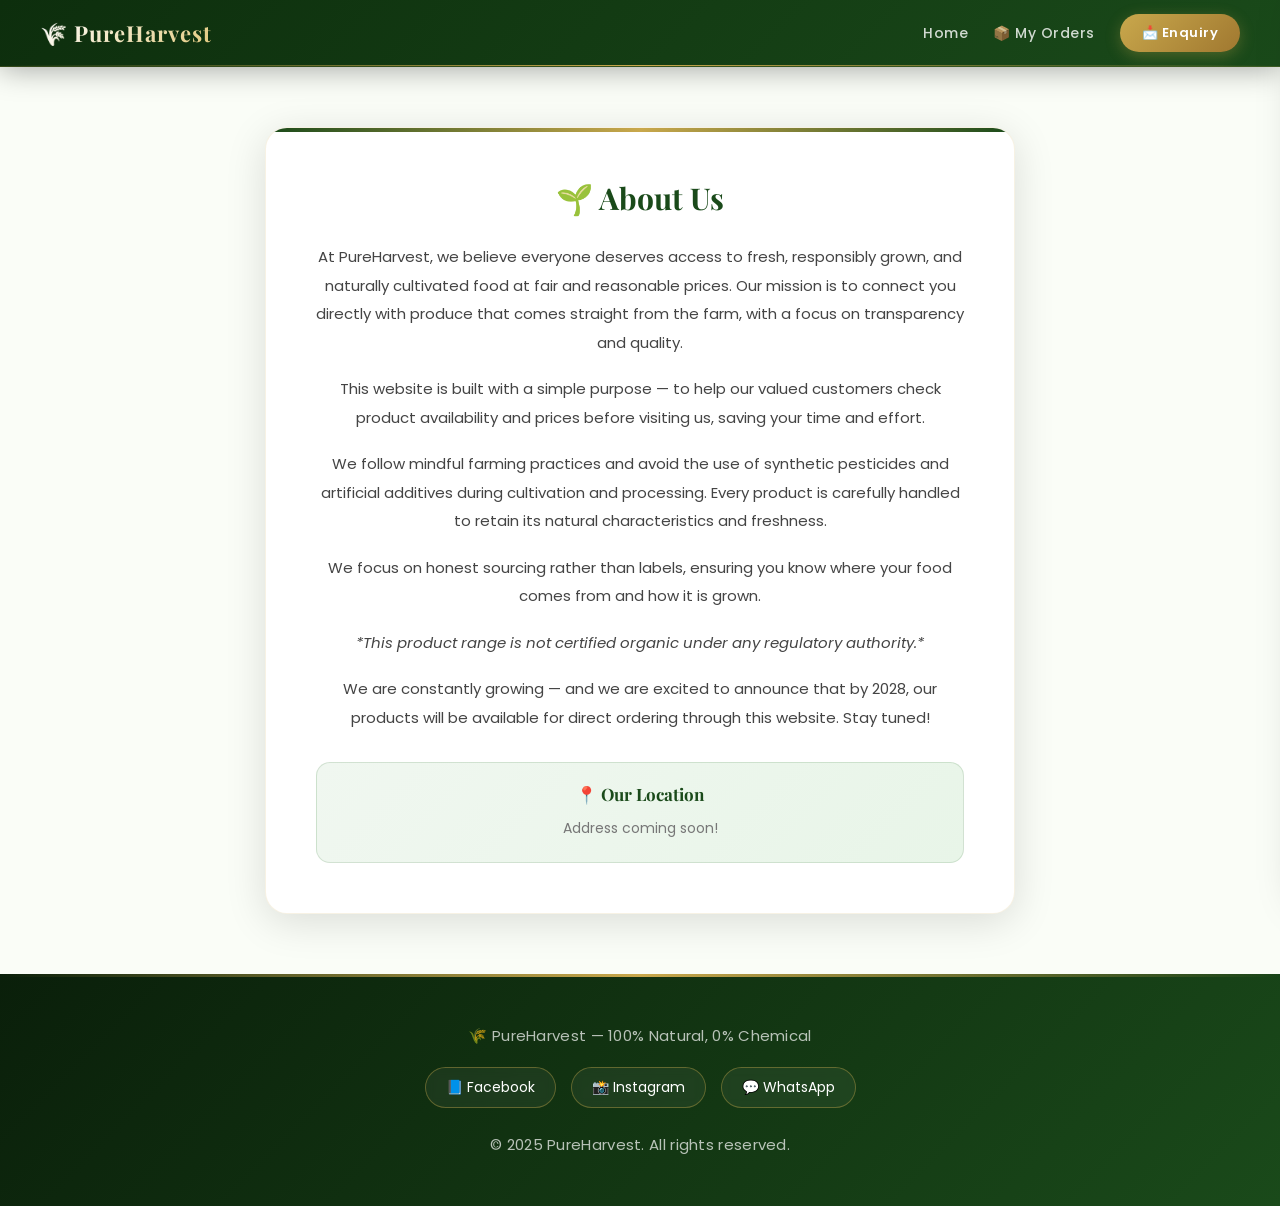
<file: about.html>
<!DOCTYPE html>
<html>
<head>
<title>About Us - PureHarvest</title>
<meta charset="UTF-8">
<meta name="viewport" content="width=device-width, initial-scale=1.0">
<meta http-equiv="Cache-Control" content="no-cache, no-store, must-revalidate">
<link href="https://fonts.googleapis.com/css2?family=Poppins:wght@300;400;500;600;700&family=Playfair+Display:wght@400;600;700&display=swap" rel="stylesheet">
<link rel="stylesheet" href="style.css?v=2">
</head>
<body>

<nav>
  <div class="nav-logo">🌾 PureHarvest</div>
  <div class="nav-links" id="nav-links">
    <a href="index.html">Home</a>
<a href="my-orders.html">📦 My Orders</a>
<button id="open-btn">📩 Enquiry</button>
  </div>
  <div class="hamburger" id="hamburger">☰</div>
</nav>

<section class="about-section">
  <h2>🌱 About Us</h2>
  <p>
    At PureHarvest, we believe everyone deserves access to fresh, responsibly grown, and naturally cultivated food at fair and reasonable prices. Our mission is to connect you directly with produce that comes straight from the farm, with a focus on transparency and quality.
  </p>
  <p>
    This website is built with a simple purpose — to help our valued customers check product availability and prices before visiting us, saving your time and effort.
  </p>
  <p>
    We follow mindful farming practices and avoid the use of synthetic pesticides and artificial additives during cultivation and processing. Every product is carefully handled to retain its natural characteristics and freshness.
  </p>
  <p>
    We focus on honest sourcing rather than labels, ensuring you know where your food comes from and how it is grown.
  </p>
  <p><em>*This product range is not certified organic under any regulatory authority.*</em></p>
  <p>
    We are constantly growing — and we are excited to announce that by 2028, our products will be available for direct ordering through this website. Stay tuned!
  </p>

  <div class="location">
    <h3>📍 Our Location</h3>
    <p>Address coming soon!</p>
  </div>
</section>

<!-- SLIDING ENQUIRY PANEL -->
<div id="enquiry-panel">
  <span id="close-btn">✕</span>
  <div id="enquiry-content">
    <div class="enquiry-overlay"></div>
    <div class="enquiry-inner">
      <h2>📩 Send an Enquiry</h2>
      <form action="https://formspree.io/f/xaqdzoqb" method="POST">
        <input type="text" name="name" placeholder="Your Name" /><br/>
        <input type="tel" name="phone" placeholder="Your Phone Number" /><br/>
        <textarea name="message" placeholder="What product are you looking for?"></textarea><br/>
        <textarea name="questions" placeholder="Any questions?"></textarea><br/>
        <button type="submit">Send Enquiry</button>
      </form>
      <img src="images/vcard.jpg" alt="PureHarvest Visiting Card" class="visiting-card"/>
    </div>
  </div>
</div>

<!-- OVERLAY -->
<div id="overlay"></div>

<!-- FOOTER -->
<footer>
  <div class="footer-content">
    <p>🌾 PureHarvest — 100% Natural, 0% Chemical</p>
    <div class="social-links">
      <a href="#" target="_blank">📘 Facebook</a>
      <a href="https://www.instagram.com/samba_21m/" target="_blank">📸 Instagram</a>
      <a href="https://wa.me/919666365360" target="_blank">💬 WhatsApp</a>
    </div>
    <p class="footer-bottom">© 2025 PureHarvest. All rights reserved.</p>
  </div>
</footer>

<script>
document.addEventListener("DOMContentLoaded", function() {
  var hamburger = document.getElementById('hamburger');
  var navLinks = document.getElementById('nav-links');

  hamburger.addEventListener('click', function() {
    navLinks.classList.toggle('open');
  });

  navLinks.querySelectorAll('a').forEach(function(link) {
    link.addEventListener('click', function() {
      navLinks.classList.remove('open');
    });
  });

  var openBtn = document.getElementById("open-btn");
  var closeBtn = document.getElementById("close-btn");
  var overlay = document.getElementById("overlay");
  var panel = document.getElementById("enquiry-panel");

  openBtn.addEventListener("click", function() {
    navLinks.classList.remove('open');
    panel.classList.add("open");
    overlay.classList.add("show");
  });

  closeBtn.addEventListener("click", function() {
    panel.classList.remove("open");
    overlay.classList.remove("show");
  });

  overlay.addEventListener("click", function() {
    panel.classList.remove("open");
    overlay.classList.remove("show");
  });
});
</script>

</body>
</html>
</file>
<file: style.css>
/* ═══════════════════════════════════════
   CSS VARIABLES — LUXURY COLOR PALETTE
═══════════════════════════════════════ */
:root {
  --primary:       #1a4a1a;
  --primary-mid:   #2d6a2d;
  --primary-light: #3d8b3d;
  --gold:          #c9a84c;
  --gold-light:    #e2c97e;
  --cream:         #fafdf7;
  --soft-green:    #f0f7f0;
  --text-dark:     #1a1a1a;
  --text-mid:      #444444;
  --text-soft:     #777777;
  --white:         #ffffff;
  --danger:        #c0392b;
  --shadow-soft:   0 4px 24px rgba(0,0,0,0.08);
  --shadow-mid:    0 8px 40px rgba(0,0,0,0.13);
  --shadow-heavy:  0 16px 60px rgba(0,0,0,0.18);
  --radius-sm:     8px;
  --radius-md:     14px;
  --radius-lg:     22px;
  --transition:    all 0.35s cubic-bezier(0.4, 0, 0.2, 1);
}

/* ═══════════════════════════════════════
   RESET & BASE
═══════════════════════════════════════ */
* {
  margin: 0;
  padding: 0;
  box-sizing: border-box;
}

html {
  scroll-behavior: smooth;
}

body {
  background-color: var(--cream);
  font-family: 'Poppins', sans-serif;
  color: var(--text-dark);
  overflow-x: hidden;
}

/* ═══════════════════════════════════════
   SPLASH SCREEN
═══════════════════════════════════════ */
#splash {
  position: fixed;
  top: 0; left: 0;
  width: 100%; height: 100%;
  background: linear-gradient(135deg, #0d2e0d 0%, #1a4a1a 50%, #2d6a2d 100%);
  display: flex;
  flex-direction: column;
  justify-content: center;
  align-items: center;
  z-index: 99999;
  animation: fadeOut 0.8s ease 2.5s forwards;
  pointer-events: none;
}

#splash::before {
  content: '';
  position: absolute;
  width: 300px; height: 300px;
  background: radial-gradient(circle, rgba(201,168,76,0.15) 0%, transparent 70%);
  border-radius: 50%;
  animation: glowPulse 2s ease infinite;
}

#splash-logo {
  width: 200px;
  filter: drop-shadow(0 0 30px rgba(201,168,76,0.4));
  animation: luxuryPop 2.2s cubic-bezier(0.34,1.56,0.64,1) forwards;
  position: relative;
  z-index: 1;
}

@keyframes luxuryPop {
  0%   { transform: scale(0) rotate(-10deg); opacity: 0; }
  60%  { transform: scale(1.15) rotate(2deg); opacity: 1; }
  80%  { transform: scale(0.95) rotate(-1deg); opacity: 1; }
  100% { transform: scale(1.8) rotate(0deg); opacity: 0; }
}

@keyframes glowPulse {
  0%, 100% { transform: scale(1); opacity: 0.6; }
  50%       { transform: scale(1.3); opacity: 1; }
}

@keyframes fadeOut {
  0%   { opacity: 1; visibility: visible; }
  100% { opacity: 0; visibility: hidden; }
}

/* ═══════════════════════════════════════
   NAVBAR
═══════════════════════════════════════ */
nav {
  display: flex;
  justify-content: space-between;
  align-items: center;
  background: linear-gradient(135deg, #0d2e0d 0%, #1a4a1a 100%);
  padding: 14px 40px;
  position: sticky;
  top: 0;
  z-index: 999;
  box-shadow: 0 2px 30px rgba(0,0,0,0.35);
  border-bottom: 1px solid rgba(201,168,76,0.2);
}

nav::after {
  content: '';
  position: absolute;
  bottom: 0; left: 0;
  width: 100%; height: 1px;
  background: linear-gradient(90deg, transparent, var(--gold), transparent);
}

.nav-logo {
  color: var(--white);
  font-size: 22px;
  font-weight: 700;
  font-family: 'Playfair Display', serif;
  letter-spacing: 1px;
  background: linear-gradient(135deg, #ffffff, var(--gold-light));
  -webkit-background-clip: text;
  -webkit-text-fill-color: transparent;
  background-clip: text;
}

.nav-links {
  display: flex;
  align-items: center;
  gap: 25px;
}

.nav-links a {
  color: rgba(255,255,255,0.8);
  text-decoration: none;
  font-size: 14px;
  font-weight: 500;
  letter-spacing: 0.5px;
  position: relative;
  transition: var(--transition);
}

.nav-links a::after {
  content: '';
  position: absolute;
  bottom: -3px; left: 0;
  width: 0; height: 1px;
  background: var(--gold);
  transition: var(--transition);
}

.nav-links a:hover {
  color: var(--gold-light);
}

.nav-links a:hover::after {
  width: 100%;
}

.nav-links button {
  background: linear-gradient(135deg, var(--gold) 0%, #a07830 100%);
  color: var(--white);
  border: none;
  padding: 9px 22px;
  border-radius: 25px;
  cursor: pointer;
  font-size: 13px;
  font-weight: 600;
  font-family: 'Poppins', sans-serif;
  letter-spacing: 0.5px;
  transition: var(--transition);
  box-shadow: 0 4px 15px rgba(201,168,76,0.3);
}

.nav-links button:hover {
  transform: translateY(-2px);
  box-shadow: 0 8px 25px rgba(201,168,76,0.45);
}

/* HAMBURGER */
.hamburger {
  display: none;
  color: var(--gold-light);
  font-size: 26px;
  cursor: pointer;
  user-select: none;
  transition: var(--transition);
}

.hamburger:hover {
  color: var(--gold);
}

/* ═══════════════════════════════════════
   CART NAV BADGE
═══════════════════════════════════════ */
#cart-nav {
  color: var(--white) !important;
  background: linear-gradient(135deg, var(--primary-mid), var(--primary-light));
  padding: 7px 16px;
  border-radius: 25px;
  font-size: 13px;
  font-weight: 600;
  border: 1px solid rgba(201,168,76,0.3);
  transition: var(--transition);
  box-shadow: 0 4px 12px rgba(45,106,45,0.3);
}

#cart-nav:hover {
  background: linear-gradient(135deg, var(--primary-light), var(--primary-mid)) !important;
  transform: translateY(-2px) !important;
  box-shadow: 0 8px 20px rgba(45,106,45,0.4) !important;
}

#cart-nav::after {
  display: none !important;
}

#cart-count {
  background: linear-gradient(135deg, #e53935, #c62828);
  color: white;
  border-radius: 50%;
  padding: 1px 7px;
  font-size: 11px;
  margin-left: 4px;
  font-weight: 700;
  box-shadow: 0 2px 6px rgba(229,57,53,0.5);
}

/* ═══════════════════════════════════════
   SLIDING ENQUIRY PANEL
═══════════════════════════════════════ */
#enquiry-panel {
  position: fixed;
  top: 0;
  right: -450px;
  width: 420px;
  height: 100%;
  background: white;
  z-index: 9998;
  box-shadow: -8px 0 40px rgba(0,0,0,0.25);
  transition: right 0.5s cubic-bezier(0.4, 0, 0.2, 1);
  overflow-y: auto;
}

#enquiry-panel.open {
  right: 0;
}

#close-btn {
  position: sticky;
  top: 10px;
  float: right;
  margin: 15px 15px 0 0;
  font-size: 22px;
  cursor: pointer;
  color: var(--text-mid);
  z-index: 99999;
  background: white;
  border-radius: 50%;
  width: 36px; height: 36px;
  display: flex;
  align-items: center;
  justify-content: center;
  box-shadow: var(--shadow-soft);
  transition: var(--transition);
}

#close-btn:hover {
  color: var(--danger);
  background: #fff0f0;
  transform: rotate(90deg);
}

#enquiry-content {
  padding: 10px 30px 40px 30px;
  position: relative;
  background-image: url('images/ebg.jpg');
  background-size: cover;
  background-position: center;
  min-height: 100%;
}

.enquiry-overlay {
  position: absolute;
  top: 0; left: 0;
  width: 100%; height: 100%;
  background: rgba(255,255,255,0.82);
  backdrop-filter: blur(2px);
  z-index: 0;
}

.enquiry-inner {
  position: relative;
  z-index: 1;
}

.enquiry-inner h2 {
  color: var(--primary);
  margin-bottom: 20px;
  margin-top: 10px;
  font-family: 'Playfair Display', serif;
  font-size: 22px;
}

.enquiry-inner input,
.enquiry-inner textarea {
  width: 100%;
  padding: 12px 15px;
  margin: 7px 0;
  border: 1.5px solid #e0e0e0;
  border-radius: var(--radius-sm);
  font-size: 14px;
  font-family: 'Poppins', sans-serif;
  transition: var(--transition);
  background: rgba(255,255,255,0.9);
}

.enquiry-inner input:focus,
.enquiry-inner textarea:focus {
  outline: none;
  border-color: var(--primary-mid);
  box-shadow: 0 0 0 3px rgba(45,106,45,0.1);
}

.enquiry-inner textarea {
  height: 100px;
  resize: none;
}

.enquiry-inner button[type="submit"] {
  background: linear-gradient(135deg, var(--primary) 0%, var(--primary-mid) 100%);
  color: white;
  padding: 13px 30px;
  border: none;
  border-radius: var(--radius-sm);
  font-size: 15px;
  font-weight: 600;
  cursor: pointer;
  margin-top: 10px;
  width: 100%;
  font-family: 'Poppins', sans-serif;
  transition: var(--transition);
  letter-spacing: 0.5px;
  box-shadow: 0 4px 15px rgba(26,74,26,0.3);
}

.enquiry-inner button[type="submit"]:hover {
  transform: translateY(-2px);
  box-shadow: 0 8px 25px rgba(26,74,26,0.4);
}

.visiting-card {
  margin-top: 25px;
  width: 100%;
  border-radius: var(--radius-md);
  box-shadow: var(--shadow-mid);
  transition: var(--transition);
}

.visiting-card:hover {
  transform: scale(1.02);
  box-shadow: var(--shadow-heavy);
}

/* OVERLAY */
#overlay {
  display: none;
  position: fixed;
  top: 0; left: 0;
  width: 100%; height: 100%;
  background: rgba(0,0,0,0.5);
  backdrop-filter: blur(3px);
  z-index: 9997;
}

#overlay.show {
  display: block;
}

/* ═══════════════════════════════════════
   HEADER
═══════════════════════════════════════ */
header {
  position: relative;
  color: white;
  text-align: center;
  padding: 100px 30px;
  background-image: url('images/hbg.jpg');
  background-size: cover;
  background-position: center;
  background-attachment: fixed;
  overflow: hidden;
  border-bottom: 3px solid var(--gold);
  z-index: 10;
}

header::before {
  content: '';
  position: absolute;
  top: 0; left: 0;
  width: 100%; height: 100%;
  background: linear-gradient(
    180deg,
    rgba(0,0,0,0.65) 0%,
    rgba(26,74,26,0.5) 60%,
    rgba(0,0,0,0.7) 100%
  );
  z-index: 0;
}

header::after {
  content: '';
  position: absolute;
  bottom: 0; left: 0;
  width: 100%; height: 3px;
  background: linear-gradient(90deg, transparent, var(--gold), transparent);
}

header h1 {
  position: relative;
  z-index: 1;
  font-family: 'Playfair Display', serif;
  font-size: 52px;
  font-weight: 700;
  letter-spacing: 2px;
  text-shadow: 0 4px 20px rgba(0,0,0,0.5);
  background: linear-gradient(135deg, #ffffff 0%, var(--gold-light) 100%);
  -webkit-background-clip: text;
  -webkit-text-fill-color: transparent;
  background-clip: text;
  animation: fadeSlideUp 1s ease 2.8s both;
}

header p {
  position: relative;
  z-index: 1;
  margin-top: 15px;
  font-size: 17px;
  color: rgba(255,255,255,0.85);
  letter-spacing: 0.5px;
  max-width: 600px;
  margin-left: auto;
  margin-right: auto;
  line-height: 1.7;
  animation: fadeSlideUp 1s ease 3s both;
}

@keyframes fadeSlideUp {
  0%   { opacity: 0; transform: translateY(30px); }
  100% { opacity: 1; transform: translateY(0); }
}

/* ═══════════════════════════════════════
   PRODUCTS SECTION
═══════════════════════════════════════ */
.products-section {
  text-align: center;
  padding: 70px 20px;
  position: relative;
  background-image: url('images/bg.jpg');
  background-size: cover;
  background-position: center;
  background-attachment: fixed;
}

.products-section::before {
  content: '';
  position: absolute;
  top: 0; left: 0;
  width: 100%; height: 100%;
  background: rgba(250,253,247,0.88);
  z-index: 0;
}

.products-section h2 {
  color: var(--primary);
  margin-bottom: 10px;
  font-size: 36px;
  font-family: 'Playfair Display', serif;
  font-weight: 700;
  position: relative;
  z-index: 1;
  letter-spacing: 1px;
}

.products-section h2::after {
  content: '';
  display: block;
  width: 60px;
  height: 3px;
  background: linear-gradient(90deg, var(--gold), var(--gold-light));
  margin: 12px auto 40px;
  border-radius: 2px;
}

.cards-container {
  display: flex;
  flex-wrap: wrap;
  justify-content: center;
  gap: 28px;
  position: relative;
  z-index: 1;
}

/* ═══════════════════════════════════════
   PRODUCT CARDS
═══════════════════════════════════════ */
.card {
  background: var(--white);
  border-radius: var(--radius-lg);
  padding: 0;
  width: 240px;
  box-shadow: var(--shadow-soft);
  opacity: 0;
  transform: translateY(50px);
  transition: opacity 0.7s ease, transform 0.7s ease, box-shadow 0.35s ease;
  overflow: hidden;
  border: 1px solid rgba(201,168,76,0.1);
  position: relative;
}

.card::before {
  content: '';
  position: absolute;
  top: 0; left: 0;
  width: 100%; height: 3px;
  background: linear-gradient(90deg, var(--primary), var(--gold), var(--primary));
  opacity: 0;
  transition: var(--transition);
}

.card:hover::before {
  opacity: 1;
}

.card:hover {
  transform: translateY(-10px) scale(1.02);
  box-shadow: var(--shadow-heavy);
}

.card.visible {
  opacity: 1;
  transform: translateY(0);
}

.card img {
  width: 100%;
  height: 170px;
  object-fit: cover;
  transition: transform 0.5s ease;
}

.card:hover img {
  transform: scale(1.06);
}

.card-body {
  padding: 18px 18px 20px;
}

.card h3 {
  margin: 0 0 10px;
  color: var(--primary);
  font-size: 17px;
  font-family: 'Playfair Display', serif;
  font-weight: 600;
  padding: 14px 18px 0;
}

.card p {
  font-size: 13px;
  color: var(--text-mid);
  margin: 5px 18px;
  padding: 0;
}

.card p:last-of-type {
  margin-bottom: 10px;
}

.our-price {
  color: var(--primary-mid);
  font-weight: 700;
  font-size: 15px !important;
}

.market-price {
  color: #aaa;
  text-decoration: line-through;
  font-size: 13px;
}

.save {
  color: var(--gold);
  font-weight: 700;
  background: rgba(201,168,76,0.08);
  padding: 2px 8px;
  border-radius: 20px;
  font-size: 12px !important;
}

.instock {
  color: var(--primary-mid);
  font-weight: 600;
  font-size: 13px;
}

.outstock {
  color: var(--danger);
  font-weight: 600;
  font-size: 13px;
}

/* STOCK */
.stock-ok {
  color: var(--primary-mid);
  font-size: 12px;
  font-weight: 600;
  margin: 5px 18px;
  background: rgba(45,106,45,0.08);
  padding: 3px 10px;
  border-radius: 20px;
  display: inline-block;
}

.stock-low {
  color: var(--danger);
  font-size: 12px;
  font-weight: 600;
  margin: 5px 18px;
  background: rgba(192,57,43,0.08);
  padding: 3px 10px;
  border-radius: 20px;
  display: inline-block;
  animation: pulse 1.2s ease infinite;
}

/* QUANTITY CONTROL */
.quantity-control {
  display: flex;
  align-items: center;
  justify-content: center;
  gap: 10px;
  margin: 12px 18px 8px;
}

.quantity-control button {
  background: linear-gradient(135deg, var(--primary), var(--primary-mid));
  color: white;
  border: none;
  width: 30px; height: 30px;
  border-radius: 50%;
  font-size: 17px;
  cursor: pointer;
  transition: var(--transition);
  box-shadow: 0 2px 8px rgba(26,74,26,0.3);
  display: flex;
  align-items: center;
  justify-content: center;
}

.quantity-control button:hover {
  transform: scale(1.15);
  box-shadow: 0 4px 14px rgba(26,74,26,0.4);
}

.qty-input {
  width: 55px;
  text-align: center;
  border: 1.5px solid #ddd;
  border-radius: var(--radius-sm);
  padding: 5px;
  font-size: 14px;
  font-family: 'Poppins', sans-serif;
  transition: var(--transition);
}

.qty-input:focus {
  outline: none;
  border-color: var(--primary-mid);
}

/* ADD TO CART BUTTON */
.add-cart-btn {
  width: calc(100% - 36px);
  margin: 0 18px 18px;
  padding: 11px;
  background: linear-gradient(135deg, var(--primary) 0%, var(--primary-mid) 100%);
  color: white;
  border: none;
  border-radius: var(--radius-sm);
  font-size: 14px;
  font-weight: 600;
  cursor: pointer;
  font-family: 'Poppins', sans-serif;
  transition: var(--transition);
  letter-spacing: 0.5px;
  box-shadow: 0 4px 15px rgba(26,74,26,0.25);
}

.add-cart-btn:hover {
  background: linear-gradient(135deg, var(--primary-mid) 0%, var(--primary-light) 100%);
  transform: translateY(-2px);
  box-shadow: 0 8px 22px rgba(26,74,26,0.35);
}

/* ═══════════════════════════════════════
   ABOUT SECTION
═══════════════════════════════════════ */
.about-section {
  background: var(--white);
  max-width: 750px;
  margin: 60px auto;
  padding: 50px;
  border-radius: var(--radius-lg);
  box-shadow: var(--shadow-mid);
  text-align: center;
  border: 1px solid rgba(201,168,76,0.15);
  position: relative;
  overflow: hidden;
}

.about-section::before {
  content: '';
  position: absolute;
  top: 0; left: 0;
  width: 100%; height: 4px;
  background: linear-gradient(90deg, var(--primary), var(--gold), var(--primary));
}

.about-section h2 {
  color: var(--primary);
  margin-bottom: 25px;
  font-size: 30px;
  font-family: 'Playfair Display', serif;
  font-weight: 700;
}

.about-section p {
  color: var(--text-mid);
  font-size: 15px;
  line-height: 1.9;
  margin-bottom: 18px;
}

.location {
  margin-top: 30px;
  padding: 20px;
  background: linear-gradient(135deg, var(--soft-green), #e8f5e8);
  border-radius: var(--radius-md);
  border: 1px solid rgba(45,106,45,0.15);
}

.location h3 {
  color: var(--primary);
  margin-bottom: 10px;
  font-size: 17px;
  font-family: 'Playfair Display', serif;
}

.location p {
  color: var(--text-soft);
  font-size: 14px;
  margin: 0;
}

/* ═══════════════════════════════════════
   FOOTER
═══════════════════════════════════════ */
footer {
  background: linear-gradient(135deg, #0a1f0a 0%, var(--primary) 100%);
  color: white;
  text-align: center;
  padding: 50px 20px 30px;
  margin-top: 60px;
  position: relative;
  overflow: hidden;
}

footer::before {
  content: '';
  position: absolute;
  top: 0; left: 0;
  width: 100%; height: 3px;
  background: linear-gradient(90deg, transparent, var(--gold), transparent);
}

.footer-content p {
  font-size: 15px;
  margin-bottom: 20px;
  color: rgba(255,255,255,0.7);
  letter-spacing: 0.3px;
}

.social-links {
  display: flex;
  justify-content: center;
  gap: 15px;
  margin-bottom: 25px;
  flex-wrap: wrap;
}

.social-links a {
  color: white;
  text-decoration: none;
  font-size: 14px;
  padding: 9px 20px;
  border: 1px solid rgba(201,168,76,0.4);
  border-radius: 25px;
  transition: var(--transition);
  background: rgba(255,255,255,0.05);
  backdrop-filter: blur(5px);
}

.social-links a:hover {
  background: linear-gradient(135deg, var(--gold), #a07830);
  border-color: var(--gold);
  transform: translateY(-3px);
  box-shadow: 0 6px 20px rgba(201,168,76,0.3);
  color: white;
}

.footer-bottom {
  font-size: 12px;
  color: rgba(255,255,255,0.35);
  letter-spacing: 0.5px;
  margin-top: 10px;
}

/* ═══════════════════════════════════════
   AUTH PAGE
═══════════════════════════════════════ */
.auth-section {
  display: flex;
  justify-content: center;
  align-items: center;
  min-height: 85vh;
  padding: 30px 20px;
  background: linear-gradient(135deg, var(--soft-green) 0%, #e8f5e8 100%);
}

.auth-box {
  background: var(--white);
  padding: 45px;
  border-radius: var(--radius-lg);
  box-shadow: var(--shadow-heavy);
  width: 100%;
  max-width: 440px;
  border: 1px solid rgba(201,168,76,0.15);
  position: relative;
  overflow: hidden;
}

.auth-box::before {
  content: '';
  position: absolute;
  top: 0; left: 0;
  width: 100%; height: 4px;
  background: linear-gradient(90deg, var(--primary), var(--gold), var(--primary));
}

.auth-tabs {
  display: flex;
  margin-bottom: 30px;
  border-radius: var(--radius-sm);
  overflow: hidden;
  border: 1.5px solid var(--primary-mid);
}

.tab-btn {
  flex: 1;
  padding: 11px;
  border: none;
  background: white;
  color: var(--primary-mid);
  font-size: 14px;
  font-weight: 600;
  cursor: pointer;
  font-family: 'Poppins', sans-serif;
  transition: var(--transition);
  letter-spacing: 0.3px;
}

.tab-btn.active {
  background: linear-gradient(135deg, var(--primary) 0%, var(--primary-mid) 100%);
  color: white;
}

.auth-box h2 {
  color: var(--primary);
  margin-bottom: 25px;
  font-size: 24px;
  font-family: 'Playfair Display', serif;
  font-weight: 700;
}

.auth-box input {
  width: 100%;
  padding: 13px 16px;
  margin: 8px 0;
  border: 1.5px solid #e8e8e8;
  border-radius: var(--radius-sm);
  font-size: 14px;
  font-family: 'Poppins', sans-serif;
  transition: var(--transition);
  background: #fafafa;
}

.auth-box input:focus {
  outline: none;
  border-color: var(--primary-mid);
  background: white;
  box-shadow: 0 0 0 3px rgba(45,106,45,0.1);
}

.auth-btn {
  width: 100%;
  padding: 13px;
  background: linear-gradient(135deg, var(--primary) 0%, var(--primary-mid) 100%);
  color: white;
  border: none;
  border-radius: var(--radius-sm);
  font-size: 15px;
  font-weight: 600;
  cursor: pointer;
  margin-top: 12px;
  font-family: 'Poppins', sans-serif;
  transition: var(--transition);
  letter-spacing: 0.5px;
  box-shadow: 0 4px 15px rgba(26,74,26,0.25);
}

.auth-btn:hover {
  transform: translateY(-2px);
  box-shadow: 0 8px 25px rgba(26,74,26,0.35);
}

.auth-msg {
  margin-top: 12px;
  font-size: 13px;
  text-align: center;
  font-weight: 500;
}

/* ═══════════════════════════════════════
   PROFILE PAGE
═══════════════════════════════════════ */
.profile-section {
  display: flex;
  justify-content: center;
  align-items: flex-start;
  min-height: 85vh;
  padding: 40px 20px;
  background: linear-gradient(135deg, var(--soft-green) 0%, #e8f5e8 100%);
}

.profile-box {
  background: var(--white);
  padding: 45px;
  border-radius: var(--radius-lg);
  box-shadow: var(--shadow-heavy);
  width: 100%;
  max-width: 460px;
  text-align: center;
  border: 1px solid rgba(201,168,76,0.15);
  position: relative;
  overflow: hidden;
}

.profile-box::before {
  content: '';
  position: absolute;
  top: 0; left: 0;
  width: 100%; height: 4px;
  background: linear-gradient(90deg, var(--primary), var(--gold), var(--primary));
}

.profile-avatar {
  font-size: 65px;
  margin-bottom: 15px;
  filter: drop-shadow(0 4px 8px rgba(0,0,0,0.1));
}

.profile-box h2 {
  color: var(--primary);
  font-size: 24px;
  margin-bottom: 5px;
  font-family: 'Playfair Display', serif;
  font-weight: 700;
}

.profile-email {
  color: var(--text-soft);
  font-size: 13px;
  margin-bottom: 28px;
}

.profile-details {
  background: linear-gradient(135deg, var(--soft-green), #edf7ed);
  border-radius: var(--radius-md);
  padding: 22px;
  margin-bottom: 25px;
  text-align: left;
  border: 1px solid rgba(45,106,45,0.1);
}

.profile-item {
  display: flex;
  flex-direction: column;
  margin-bottom: 16px;
  padding-bottom: 16px;
  border-bottom: 1px dashed rgba(45,106,45,0.15);
}

.profile-item:last-child {
  margin-bottom: 0;
  padding-bottom: 0;
  border-bottom: none;
}

.profile-label {
  font-size: 11px;
  color: var(--text-soft);
  margin-bottom: 4px;
  text-transform: uppercase;
  letter-spacing: 0.8px;
  font-weight: 600;
}

.profile-value {
  font-size: 15px;
  color: var(--text-dark);
  font-weight: 600;
}

.auth-btn-small {
  background: linear-gradient(135deg, var(--danger), #a93226);
  color: white;
  border: none;
  padding: 9px 22px;
  border-radius: 25px;
  cursor: pointer;
  font-size: 13px;
  font-weight: 600;
  font-family: 'Poppins', sans-serif;
  transition: var(--transition);
  box-shadow: 0 4px 12px rgba(192,57,43,0.3);
}

.auth-btn-small:hover {
  transform: translateY(-2px);
  box-shadow: 0 8px 20px rgba(192,57,43,0.4);
}

/* EDIT PROFILE */
.edit-btn {
  width: 100%;
  padding: 12px;
  background: var(--white);
  color: var(--primary-mid);
  border: 2px solid var(--primary-mid);
  border-radius: var(--radius-sm);
  font-size: 14px;
  font-weight: 600;
  cursor: pointer;
  margin-bottom: 12px;
  font-family: 'Poppins', sans-serif;
  transition: var(--transition);
  letter-spacing: 0.3px;
}

.edit-btn:hover {
  background: var(--soft-green);
  transform: translateY(-2px);
  box-shadow: var(--shadow-soft);
}

.cancel-btn {
  width: 100%;
  padding: 12px;
  background: var(--white);
  color: var(--danger);
  border: 2px solid var(--danger);
  border-radius: var(--radius-sm);
  font-size: 14px;
  font-weight: 600;
  cursor: pointer;
  margin-top: 10px;
  font-family: 'Poppins', sans-serif;
  transition: var(--transition);
}

.cancel-btn:hover {
  background: #fff0f0;
  transform: translateY(-2px);
}

#edit-mode input {
  width: 100%;
  padding: 13px 16px;
  margin: 8px 0;
  border: 1.5px solid #e8e8e8;
  border-radius: var(--radius-sm);
  font-size: 14px;
  font-family: 'Poppins', sans-serif;
  transition: var(--transition);
  background: #fafafa;
}

#edit-mode input:focus {
  outline: none;
  border-color: var(--primary-mid);
  box-shadow: 0 0 0 3px rgba(45,106,45,0.1);
}

/* ═══════════════════════════════════════
   CART PAGE
═══════════════════════════════════════ */
.cart-section {
  max-width: 640px;
  margin: 50px auto;
  padding: 20px 24px;
}

.cart-section h2 {
  color: var(--primary);
  margin-bottom: 25px;
  font-size: 28px;
  font-family: 'Playfair Display', serif;
  font-weight: 700;
}

.cart-item {
  background: var(--white);
  border-radius: var(--radius-md);
  padding: 18px 22px;
  margin-bottom: 16px;
  box-shadow: var(--shadow-soft);
  display: flex;
  justify-content: space-between;
  align-items: center;
  border: 1px solid rgba(201,168,76,0.1);
  transition: var(--transition);
}

.cart-item:hover {
  box-shadow: var(--shadow-mid);
  transform: translateX(3px);
}

.cart-item-details h3 {
  color: var(--primary);
  font-size: 16px;
  margin-bottom: 5px;
  font-weight: 600;
}

.cart-item-details p {
  color: var(--text-soft);
  font-size: 14px;
}

.remove-btn {
  background: none;
  border: none;
  font-size: 20px;
  cursor: pointer;
  transition: var(--transition);
  padding: 5px;
  border-radius: 50%;
}

.remove-btn:hover {
  transform: scale(1.2);
  background: #fff0f0;
}

.cart-total {
  background: linear-gradient(135deg, var(--soft-green), #e8f5e8);
  padding: 18px 22px;
  border-radius: var(--radius-md);
  margin-bottom: 20px;
  text-align: right;
  border: 1px solid rgba(45,106,45,0.15);
}

.cart-total h3 {
  color: var(--primary);
  font-size: 22px;
  font-family: 'Playfair Display', serif;
  font-weight: 700;
}

.delivery-options {
  background: var(--white);
  padding: 22px;
  border-radius: var(--radius-md);
  box-shadow: var(--shadow-soft);
  margin-bottom: 20px;
  border: 1px solid rgba(201,168,76,0.1);
}

.delivery-options h3 {
  color: var(--primary);
  margin-bottom: 16px;
  font-family: 'Playfair Display', serif;
  font-size: 17px;
}

.delivery-options label {
  font-size: 14px;
  color: var(--text-mid);
  cursor: pointer;
  display: block;
  margin-bottom: 12px;
  padding: 10px 14px;
  border-radius: var(--radius-sm);
  border: 1.5px solid transparent;
  transition: var(--transition);
}

.delivery-options label:hover {
  background: var(--soft-green);
  border-color: rgba(45,106,45,0.2);
}

.empty-cart {
  text-align: center;
  padding: 60px 20px;
  color: var(--text-soft);
  font-size: 18px;
}

.empty-cart button {
  margin-top: 20px;
}

/* DELIVERY ADDRESS */
.delivery-address {
  background: var(--white);
  padding: 22px;
  border-radius: var(--radius-md);
  box-shadow: var(--shadow-soft);
  margin-bottom: 20px;
  border: 1px solid rgba(201,168,76,0.12);
}

.delivery-address h3 {
  color: var(--primary);
  margin-bottom: 14px;
  font-family: 'Playfair Display', serif;
  font-size: 17px;
}

.delivery-address p {
  color: var(--text-mid);
  font-size: 14px;
  margin-bottom: 7px;
}

.edit-address-link {
  color: var(--gold);
  font-size: 13px;
  text-decoration: none;
  margin-top: 10px;
  display: inline-block;
  font-weight: 600;
  transition: var(--transition);
}

.edit-address-link:hover {
  color: var(--primary);
}

/* ═══════════════════════════════════════
   SUCCESS ANIMATION
═══════════════════════════════════════ */
#success-overlay {
  display: none;
  position: fixed;
  top: 0; left: 0;
  width: 100%; height: 100%;
  background: rgba(0,0,0,0.65);
  backdrop-filter: blur(6px);
  z-index: 9999;
  justify-content: center;
  align-items: center;
}

#success-box {
  background: var(--white);
  padding: 50px 40px;
  border-radius: var(--radius-lg);
  text-align: center;
  box-shadow: var(--shadow-heavy);
  animation: luxurySlideUp 0.6s cubic-bezier(0.34,1.56,0.64,1);
  border: 1px solid rgba(201,168,76,0.2);
  position: relative;
  overflow: hidden;
  max-width: 380px;
  width: 90%;
}

#success-box::before {
  content: '';
  position: absolute;
  top: 0; left: 0;
  width: 100%; height: 4px;
  background: linear-gradient(90deg, var(--primary), var(--gold), var(--primary));
}

#success-icon {
  font-size: 75px;
  margin-bottom: 18px;
  display: block;
  animation: bounceIn 0.7s cubic-bezier(0.34,1.56,0.64,1) 0.3s both;
}

#success-box h2 {
  color: var(--primary);
  font-size: 28px;
  margin-bottom: 12px;
  font-family: 'Playfair Display', serif;
}

#success-box p {
  color: var(--text-soft);
  font-size: 15px;
  margin-bottom: 8px;
  line-height: 1.6;
}

#success-box button {
  margin-top: 22px;
}

/* ═══════════════════════════════════════
   ANIMATIONS
═══════════════════════════════════════ */
@keyframes luxurySlideUp {
  0%   { transform: translateY(80px) scale(0.9); opacity: 0; }
  100% { transform: translateY(0) scale(1); opacity: 1; }
}

@keyframes bounceIn {
  0%   { transform: scale(0) rotate(-15deg); }
  60%  { transform: scale(1.2) rotate(5deg); }
  100% { transform: scale(1) rotate(0deg); }
}

@keyframes pulse {
  0%, 100% { opacity: 1; transform: scale(1); }
  50%       { opacity: 0.7; transform: scale(1.03); }
}

/* ═══════════════════════════════════════
   MOBILE RESPONSIVE
═══════════════════════════════════════ */
@media (max-width: 768px) {
  .hamburger {
    display: block;
  }

  .nav-links {
    display: none;
    flex-direction: column;
    position: absolute;
    top: 57px; left: 0;
    width: 100%;
    background: linear-gradient(135deg, #0d2e0d, var(--primary));
    padding: 20px 25px;
    gap: 5px;
    z-index: 998;
    box-shadow: 0 8px 30px rgba(0,0,0,0.3);
    border-bottom: 2px solid rgba(201,168,76,0.3);
  }

  .nav-links.open {
    display: flex;
  }

  .nav-links a {
    font-size: 15px;
    padding: 12px 0;
    border-bottom: 1px solid rgba(201,168,76,0.15);
    color: rgba(255,255,255,0.85);
  }

  .nav-links a:last-of-type {
    border-bottom: none;
  }

  .nav-links button {
    width: 100%;
    text-align: center;
    border-radius: var(--radius-sm);
    padding: 12px 15px;
    margin-top: 5px;
  }

  #cart-nav {
    border-radius: var(--radius-sm) !important;
    text-align: center !important;
  }

  header {
    padding: 60px 20px;
    background-attachment: scroll;
  }

  header h1 { font-size: 32px; }
  header p  { font-size: 14px; }

  .products-section {
    padding: 50px 15px;
    background-attachment: scroll;
  }

  .products-section h2 { font-size: 26px; }

  .cards-container {
    flex-direction: column;
    align-items: center;
  }

  .card { width: 92%; }

  #enquiry-panel {
    width: 100%;
    right: -100%;
  }

  nav { padding: 12px 18px; }
  .nav-logo { font-size: 18px; }

  .about-section {
    margin: 25px 15px;
    padding: 30px 22px;
  }

  .auth-box {
    padding: 30px 22px;
  }

  .profile-box {
    padding: 30px 22px;
  }

  .cart-section {
    margin: 25px auto;
    padding: 15px;
  }

 #success-box {
  animation: orderCelebration 0.8s cubic-bezier(.17,.89,.32,1.49);
}

@keyframes orderCelebration {
  0% {
    transform: scale(0.5);
    opacity: 0;
  }

  70% {
    transform: scale(1.08);
    opacity: 1;
  }

  100% {
    transform: scale(1);
    opacity: 1;
  }
}
}
</file>
